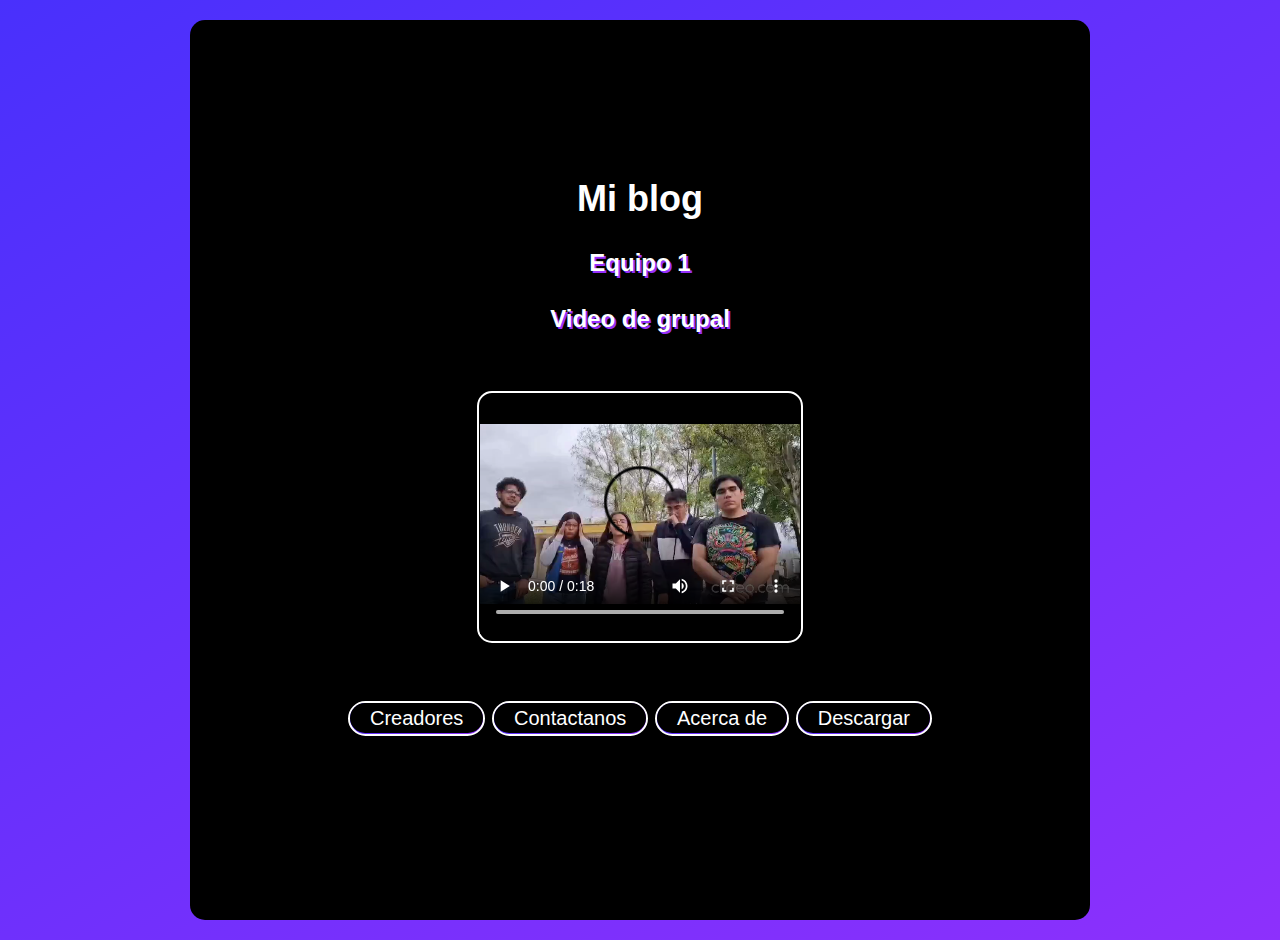
<file: index.html>
<!DOCTYPE html>
<html lang="en">
<head>
    <meta charset="UTF-8">
    <meta name="viewport" content="width=device-width, initial-scale=1.0">
    <title>Principal</title>
    <link rel="stylesheet" href="idx.css">
</head>
<body>
    <div class="contenedor">
        <h2>Mi blog</h2>
        <b>Equipo 1</b>
        <br>
        <b>Video de grupal</b>
        <br><br>

        <table BORDER class="t1">
        <td>
        <video width="320" height="240" controls>
            <source src="img/vgrupal.mp4" type="video/mp4">
            Tu navegador no soporta la etiqueta de video.
          </video>
        </td>
        </table>
        
        <br><br>
        <div class="botones">

        <a href="creadores.html">
        <button class="b1">
            <span>Creadores</span>
        </button>
        </a>
    
        <a href="contacto.html">
        <button class="b2">
            <span>Contactanos</span>
        </button>
        </a>

        <a href="acercade.html">
        <button class="b3">
            <span>Acerca de</span>
        </button>
        </a>

        <a href="descargas.html">
        <button class="b4">
            <span>Descargar</span>
        </button>
        </a>
        </div>

        <br>
        <br>
    </div>
</body>
</html>
</file>
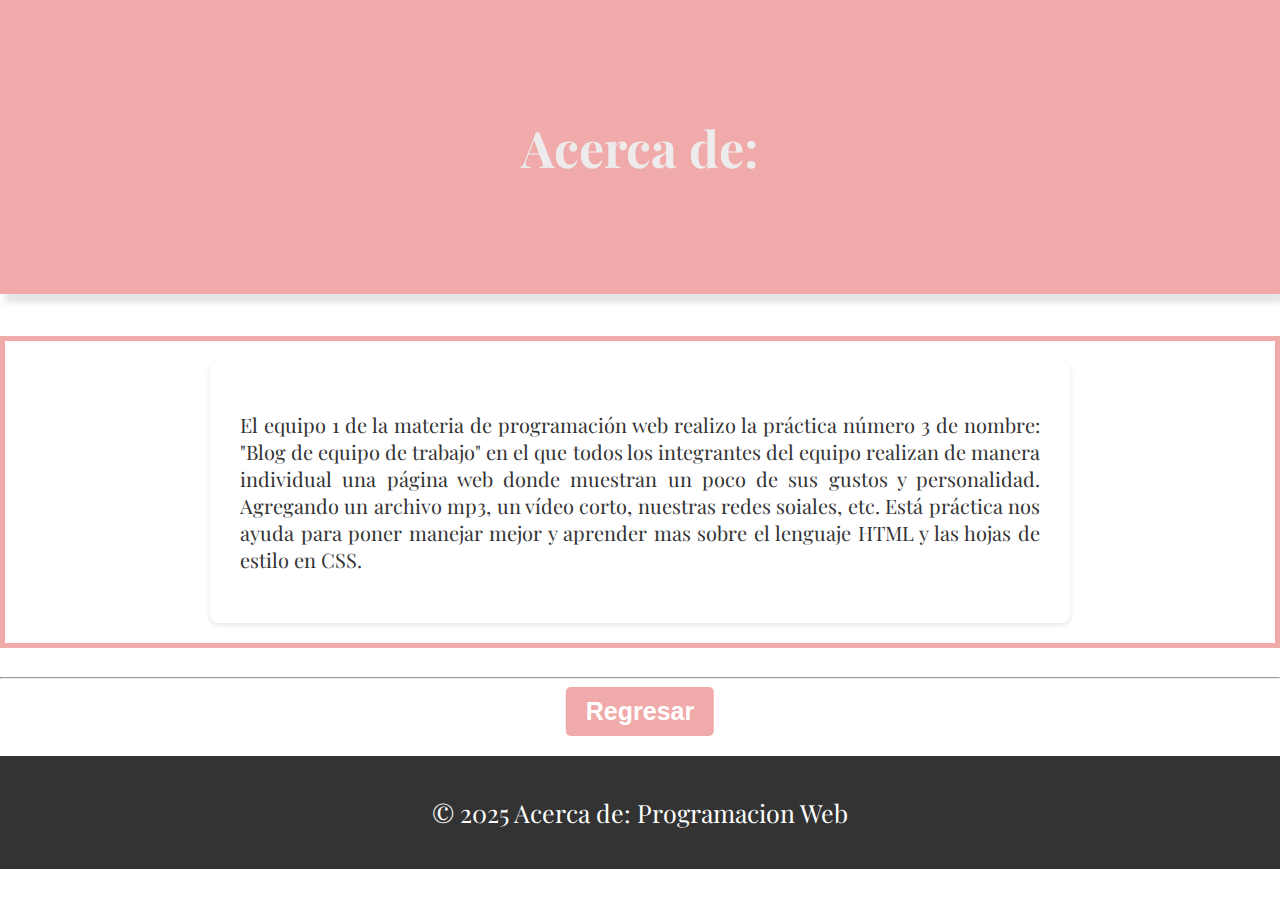
<file: acercade.html>
<!DOCTYPE html>
<html lang="es">
<head>
    <meta charset="UTF-8">
    <meta name="viewport" content="width=device-width, initial-scale=1.0">
    <title>Acerca de</title>
    <link rel="stylesheet" href="hoja.css">
    <link rel="preconnect" href="https://fonts.googleapis.com">
    <link href="https://fonts.googleapis.com/css2?family=Playfair+Display:wght@400;700&display=swap" rel="stylesheet">
</head>
<body>
<div class="encabezado">
    <h1>Acerca de:</h1>
    
</div>
<br> <br>
<div class="cont">
    <medio>
    <p>El equipo 1 de la materia de programaci&oacute;n web 
        realizo la pr&aacute;ctica n&uacute;mero 3 de nombre:
        "Blog de equipo de trabajo" en el que todos los integrantes
        del equipo realizan de manera individual una p&aacute;gina
        web donde muestran un poco de sus gustos y personalidad.
        Agregando un archivo mp3, un v&iacute;deo corto, nuestras
        redes soiales, etc.
        Est&aacute; pr&aacute;ctica nos ayuda para poner manejar 
        mejor y aprender mas sobre el lenguaje HTML y las hojas de 
        estilo en CSS.
    </p>
    </medio>
</div>
<br><hr>
<button class="btn-back" onclick="window.location.href='index.html'">Regresar</button>
<section class = "pie">
    <p>&copy; 2025 Acerca de: Programacion Web</p>
</section>

</body>
</html>
</file>
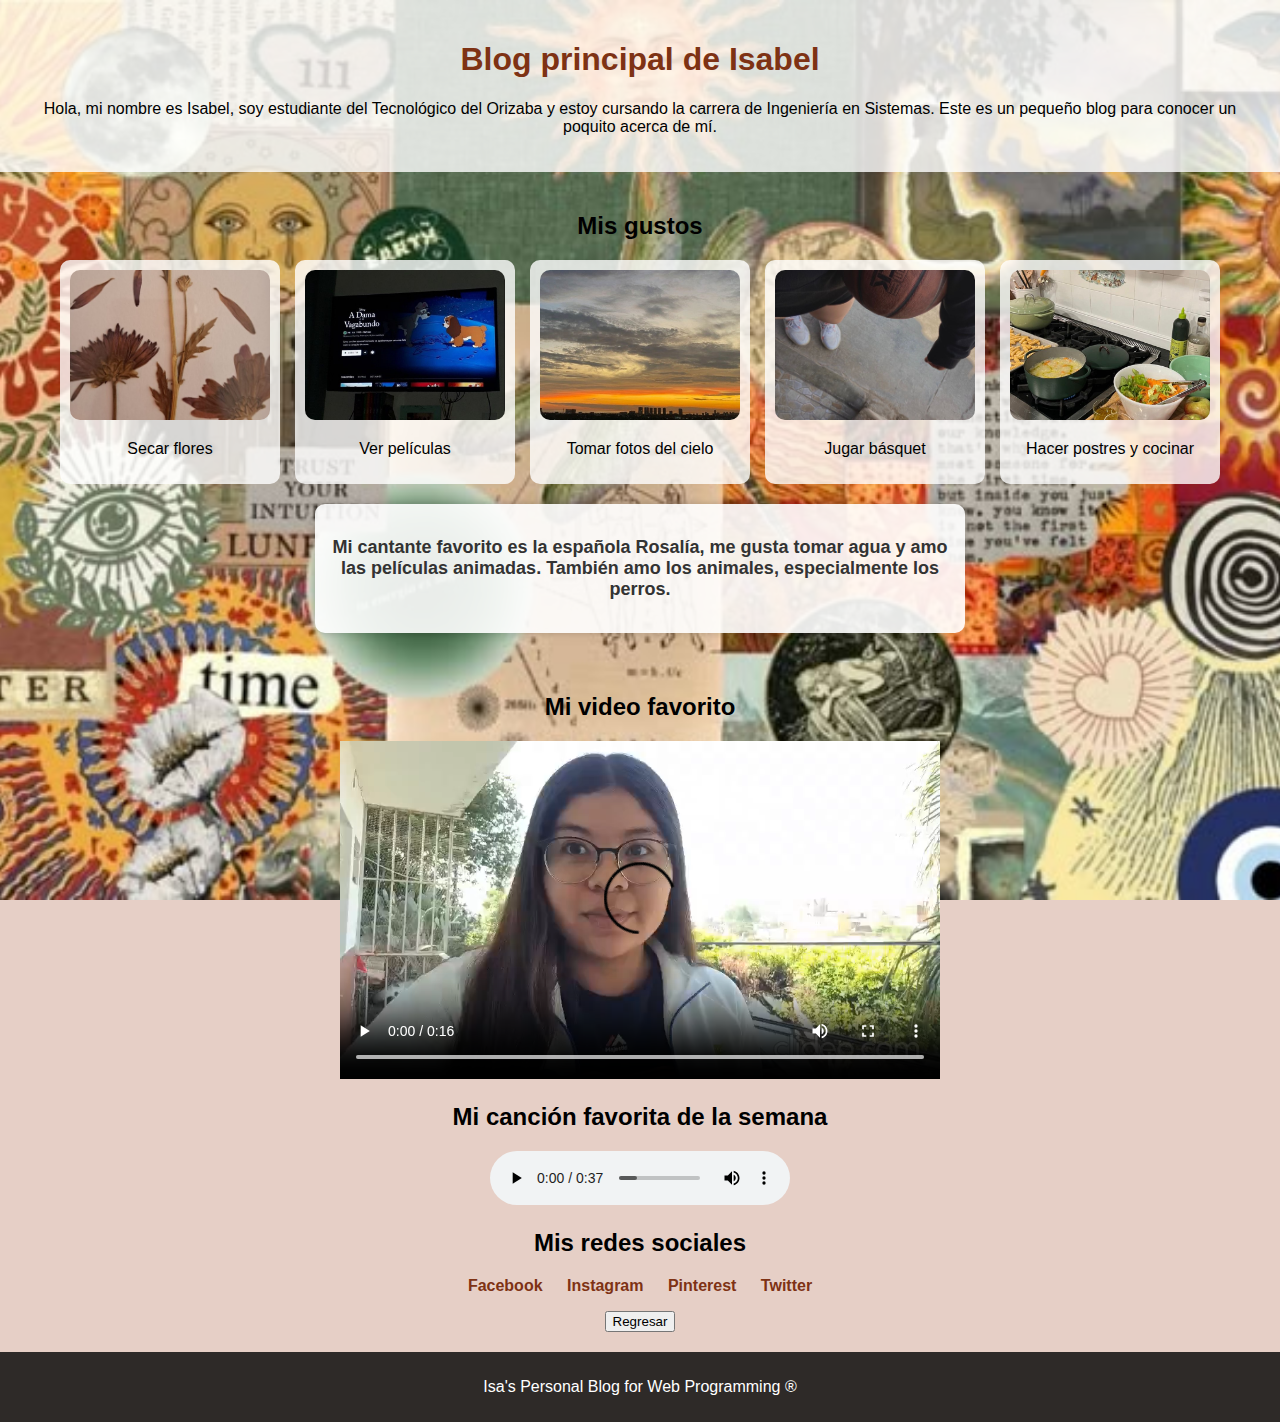
<file: blogi.html>
<!DOCTYPE html>
<html lang="es">
<head>
    <meta charset="UTF-8">
    <meta name="viewport" content="width=device-width, initial-scale=1.0">
    <title>Blog principal de Isabel</title>
    <link rel="stylesheet" href="estiloi.css">
</head>
<body>
    <header>
        <h1>Blog principal de Isabel</h1>
        <p>Hola, mi nombre es Isabel, soy estudiante del Tecnológico del Orizaba y estoy cursando la carrera de Ingeniería en Sistemas. Este es un pequeño blog para conocer un poquito acerca de mí.</p>
    </header>
    
    <section class="gustos">
        <h2>Mis gustos</h2>
        <div class="gustos-container">
            <div class="gusto">
                <img src="img/flores1.jpeg" alt="Secar flores">
                <p>Secar flores</p>
            </div>
            <div class="gusto">
                <img src="img/peliculas.jpg" alt="Ver películas">
                <p>Ver películas</p>
            </div>
            <div class="gusto">
                <img src="img/cielo.jpg" alt="Observar el cielo">
                <p>Tomar fotos del cielo</p>
            </div>
            <div class="gusto">
                <img src="img/Basketball.jpg" alt="Jugar básquet">
                <p>Jugar básquet</p>
            </div>
            <div class="gusto">
                <img src="img/pos.jpg" alt="Hacer postres y cocinar">
                <p>Hacer postres y cocinar</p>
            </div>
        </div>
        <div class="favoritos">
            <p>Mi cantante favorito es la española <strong>Rosalía</strong>, me gusta tomar <strong>agua</strong> y amo las películas animadas. También amo los animales, especialmente los perros.</p>
        </div>
    </section>
    
    <section class="video">
        <h2>Mi video favorito</h2>
        <video width="600" controls>
            <source src="img/Video.mp4" type="video/mp4">
            Tu navegador no soporta el elemento de video.
        </video>
    </section>
    
    <section class="musica">
        <h2>Mi canción favorita de la semana</h2>
        <audio controls>
            <source src="img/cpy.mp3" type="audio/mpeg">
            Tu navegador no soporta el elemento de audio.
        </audio>
    </section>
    
    <section class="redes">
        <h2>Mis redes sociales</h2>
        <ul>
            <li><a href="https://facebook.com" target="_blank">Facebook</a></li>
            <li><a href="https://instagram.com" target="_blank">Instagram</a></li>
            <li><a href="https://pinterest.com" target="_blank">Pinterest</a></li>
            <li><a href="https://twitter.com" target="_blank">Twitter</a></li>
        </ul>
    </section>
    <button class="btn-back" onclick="window.location.href='creadores.html'">Regresar</button>
    <footer>
        <p>Isa's Personal Blog for Web Programming ®</p>
    </footer>
</body>
</html>
</file>
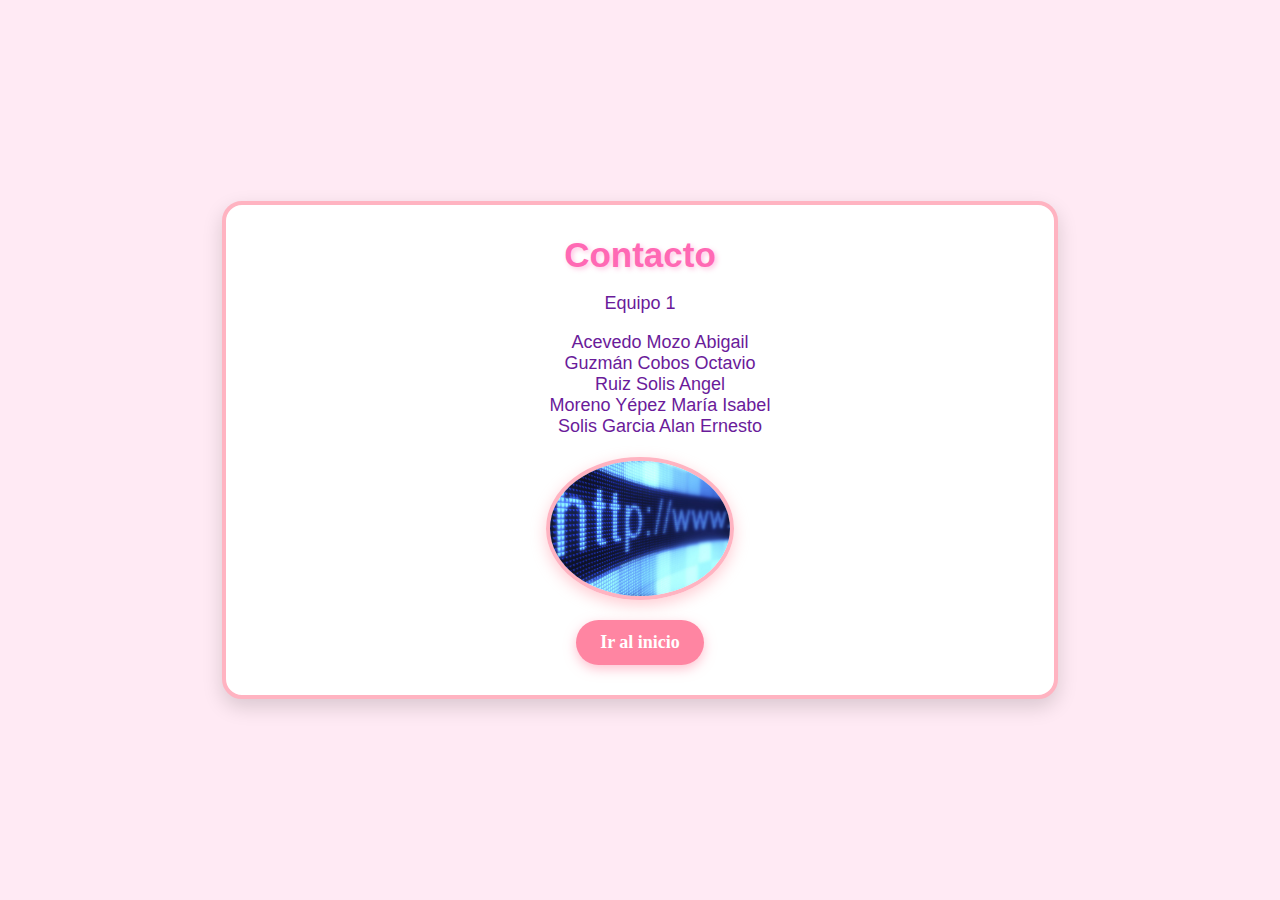
<file: contacto.html>
<!DOCTYPE html>
<html lang="es">
<head>
    <meta charset="UTF-8">
    <meta name="viewport" content="width=device-width, initial-scale=1.0">
    <title>Contacto</title>
    <link rel="stylesheet" href="webcont.css">
</head>
<body>
    <div class="contenedor">
        <h1>Contacto</h1>
        <p class="equipo">Equipo 1</p>
        <ul>
            <li>Acevedo Mozo Abigail</li>
            <li>Guzmán Cobos Octavio</li>
            <li>Ruiz Solis Angel</li>
            <li>Moreno Yépez María Isabel</li>
            <li>Solis Garcia Alan Ernesto</li>
        </ul>

        <!-- Imagen centrada -->
        <div class="imagen-container">
            <img src="img/web.jpg" alt="Imagen Web">
        </div>

        <a href="index.html" class="boton">Ir al inicio</a>
    </div>
</body>
</html>
</file>
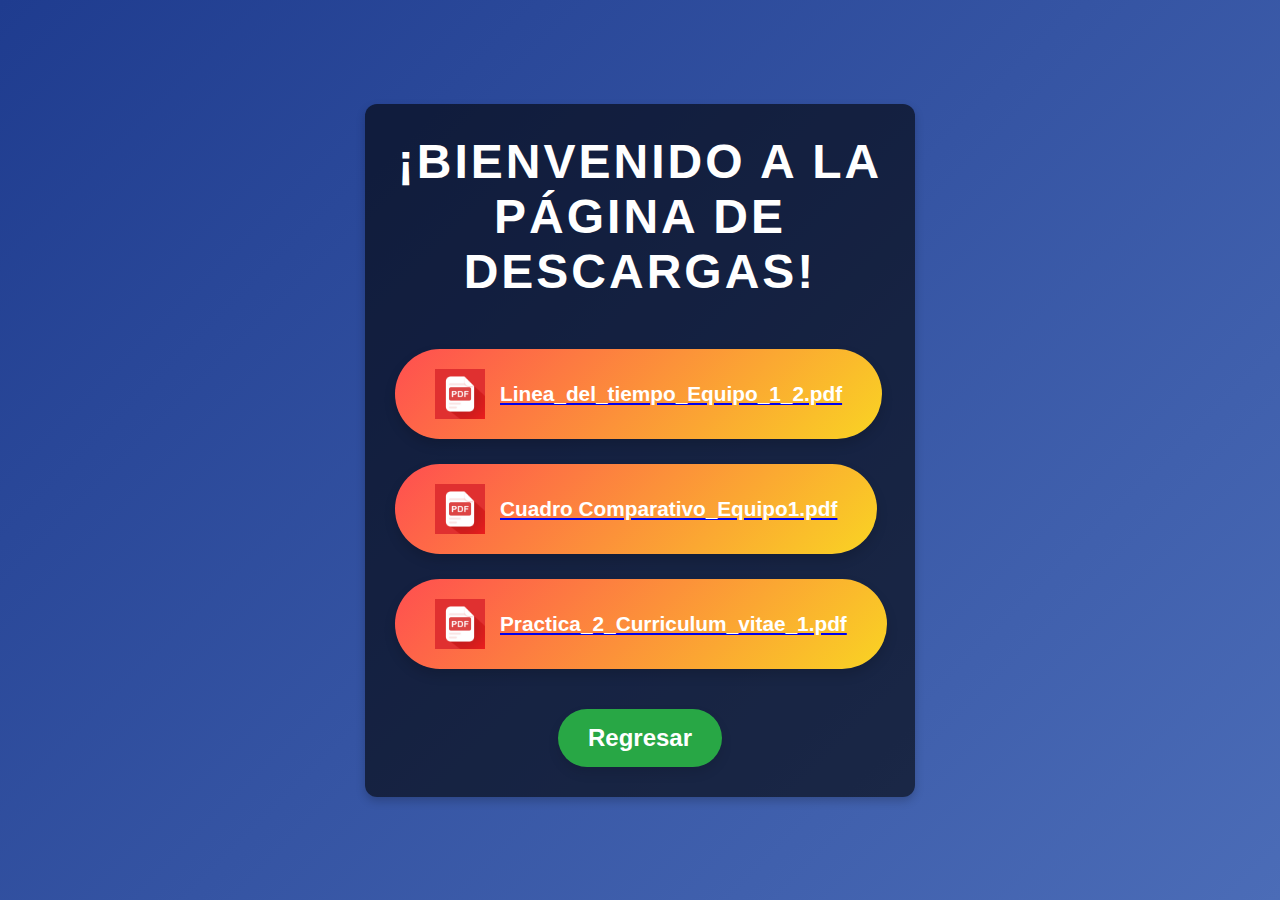
<file: descargas.html>
<!DOCTYPE html>
<html lang="es">
<head>
    <meta charset="UTF-8">
    <meta name="viewport" content="width=device-width, initial-scale=1.0">
    <title>Descargas Estilizadas</title>
    <link rel="stylesheet" href="descarga.css">
</head>
<body>
    <div class="container">
        <h1>¡Bienvenido a la Página de Descargas!</h1>
        
        <div class="buttons">
            <!-- Primer archivo -->
            <a href="docs/Linea_del_tiempo_Equipo_1_2.pdf" target="_blank">
                <button class="download-btn">
                    <img src="img/docjpg.jpg" width="50px" height="50px" alt=" Linea_del_tiempo_Equipo_1_2.pdf">
                    Linea_del_tiempo_Equipo_1_2.pdf
                </button>
            </a>
            
            
            <!-- Segundo archivo -->
            <a href="docs/Cuadro Comparativo_Equipo1.pdf" target="_blank">
                <button class="download-btn">
                    <img src="img/docjpg.jpg" width="50px" height="50px" alt="Cuadro Comparativo_Equipo1.pdf">
                    Cuadro Comparativo_Equipo1.pdf
                </button>
            </a>

            <!-- Tercer archivo -->
            <a href="docs/Practica_2_Curriculum_vitae_1.pdf" target="_blank">
                <button class="download-btn">
                    <img src="img/docjpg.jpg" width="50px" height="50px" alt="Practica_2_Curriculum_vitae_1.pdf">
                    Practica_2_Curriculum_vitae_1.pdf
                </button>
            </a>
        </div>

        <!-- Botón de regresar -->
        <a href="index.html">
            <button class="back-btn">Regresar</button>
        </a>
    </div>
</body>
</html>
</file>
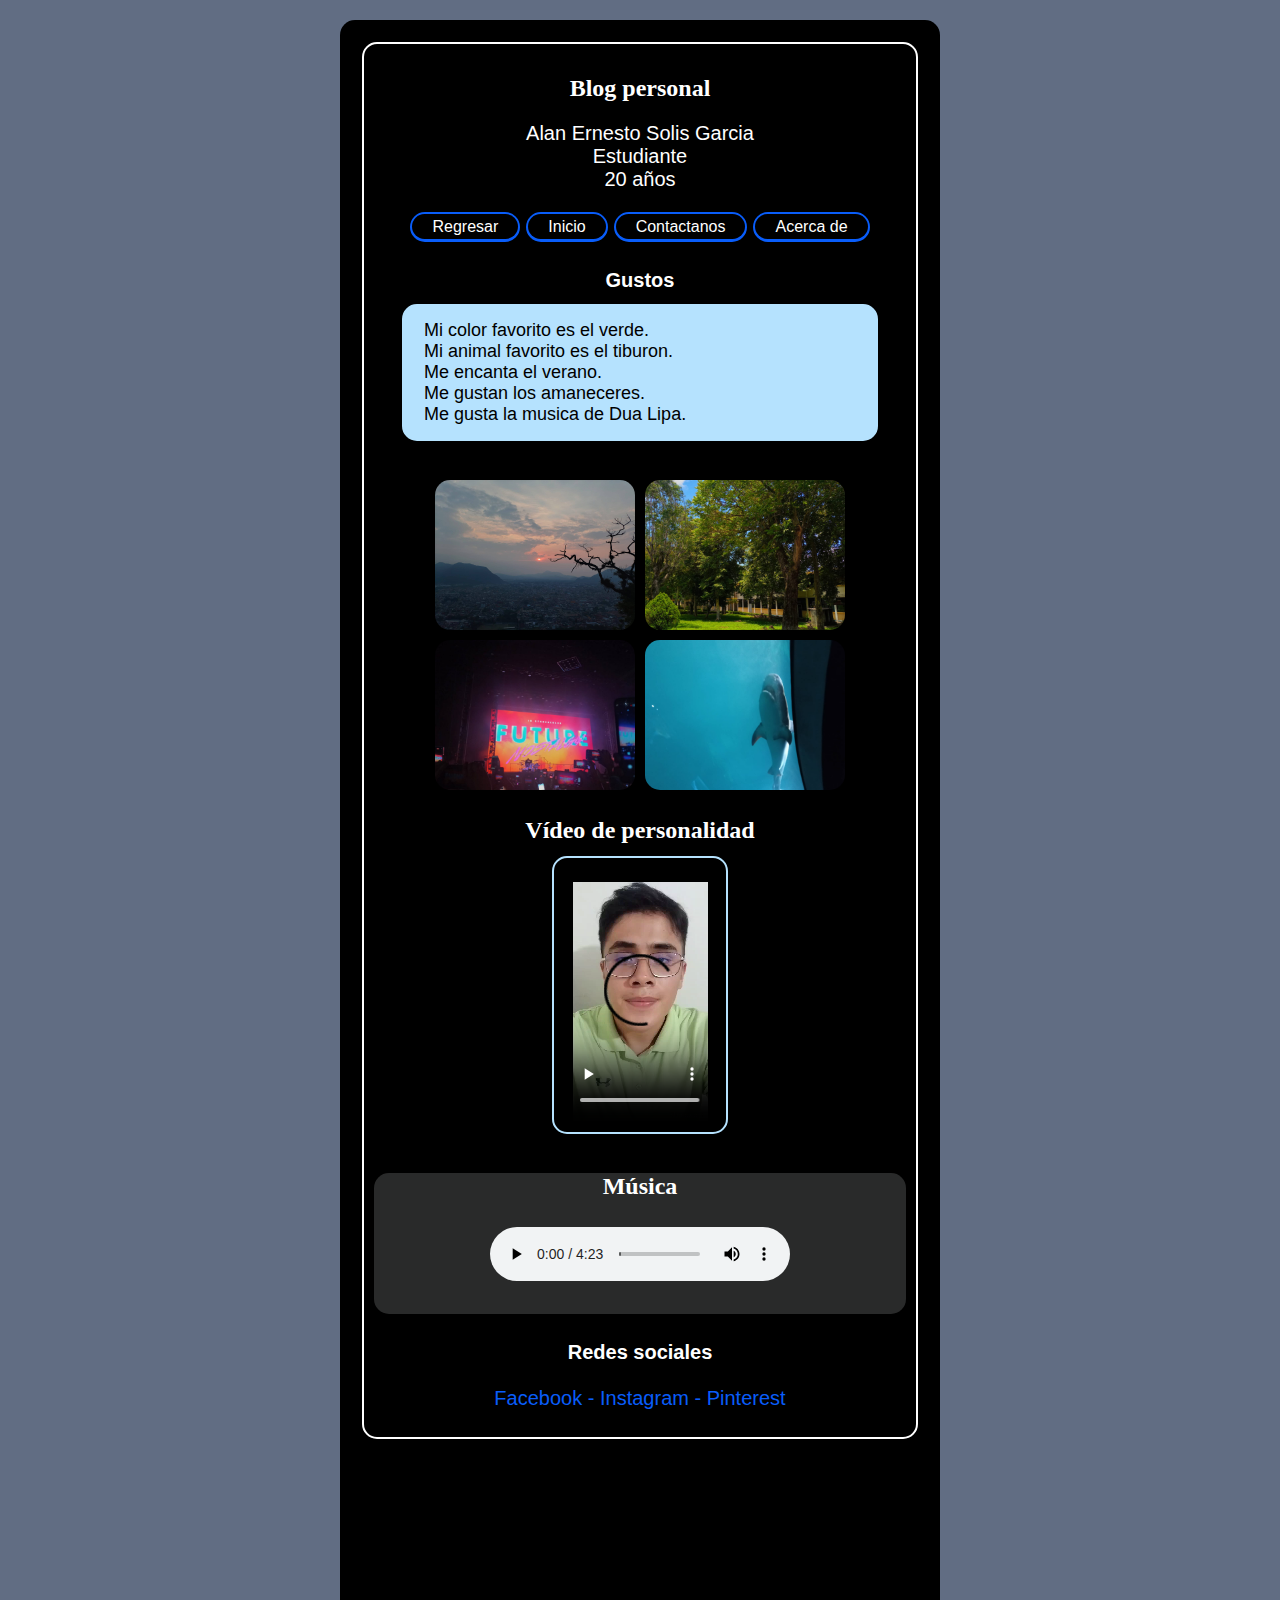
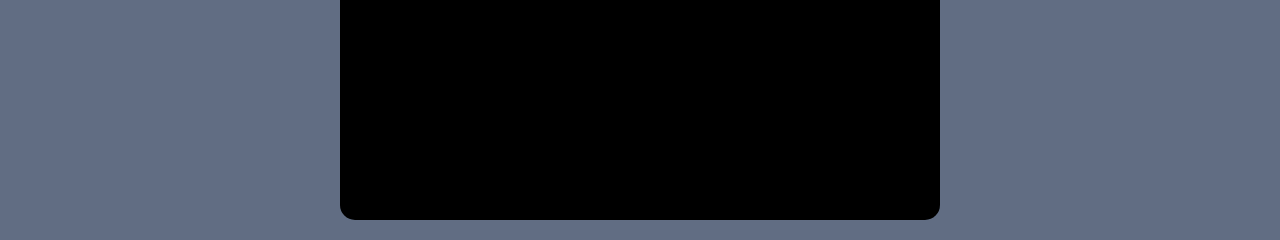
<file: miblog.html>
<!DOCTYPE html>
<html lang="en">
<head>
    <meta charset="UTF-8">
    <meta name="viewport" content="width=device-width, initial-scale=1.0">
    <title>BlogAlan</title>
    <link rel="stylesheet" href="myb.css">
</head>
<body>
    <div class="perfil">
        <table BORDER class="t1">
        <td>
        <br>
        <b>Blog personal</b>
        <p>
        Alan Ernesto Solis Garcia
        <br>
        Estudiante
        <br>
        20 años
        </p>
        
        <div class="botones">
            <a href="creadores.html">
            <button class="b1">
                <span>Regresar</span>
            </button>
            </a>
        
            <a href="index.html">
            <button class="b2">
                <span>Inicio</span>
            </button>
            </a>
    
            <a href="contacto.html">
            <button class="b3">
                <span>Contactanos</span>
            </button>
            </a>

            <a href="contacto.html">
            <button class="b4">
                <span>Acerca de</span>
            </button>
            </a>

        </div>

        <br>

        <div class="gustos">
            <b>Gustos</b>
            <table BORDER class="t2">
            <td>
            <p>Mi color favorito es el verde.
               <br>
               Mi animal favorito es el tiburon.
               <br>
               Me encanta el verano.
               <br>
               Me gustan los amaneceres.
               <br>
               Me gusta la musica de Dua Lipa.
            </p>
            </td>
            </table>
        </div>
        <br>

        <div class="imagenes">
            <img src="img/amane.jpg" width="200px" height="160" Border="0">
            <img src="img/vera.jpg" width="200px" height="210" Border="0">
            <img src="img/fnos.jpg" width="200px" height="210" Border="0">
            <img src="img/tiburon.jpg" width="200px" height="210" Border="0">
        </div>

        <br>

        <b>V&iacute;deo de personalidad</b>
        <br>

        <table BORDER class="t3">
        <td>
        <video width="320" height="240" controls>
            <source src="img/personA.mp4" type="video/mp4">
            Tu navegador no soporta la etiqueta de video.
          </video>
        </td>
        </table>
        <br>

        <div class="music">
        <b>M&uacute;sica</b>
        <br><br>
        <audio controls>
            <source src="img/adven.mp3" type="audio/mpeg">
            Tu navegador no soporta el elemento de audio.
        </audio>
        <br><br>
        </div>
        <br>
        <div class="Redes">
        <b>Redes sociales</b>
        <br><br>
        <a href="https://www.facebook.com/share/1BJknhBjdQ/">Facebook -</a>
        <a href="https://www.instagram.com/alansg_21?igsh=MWE3NDFheTZzNXlhZQ==">Instagram -</a>
        <a href="https://pin.it/1C1AAfkD9">Pinterest</a>
        <br><br>
        </div>

        </td>
        </table>
    </div>

</body>
</html>
</file>
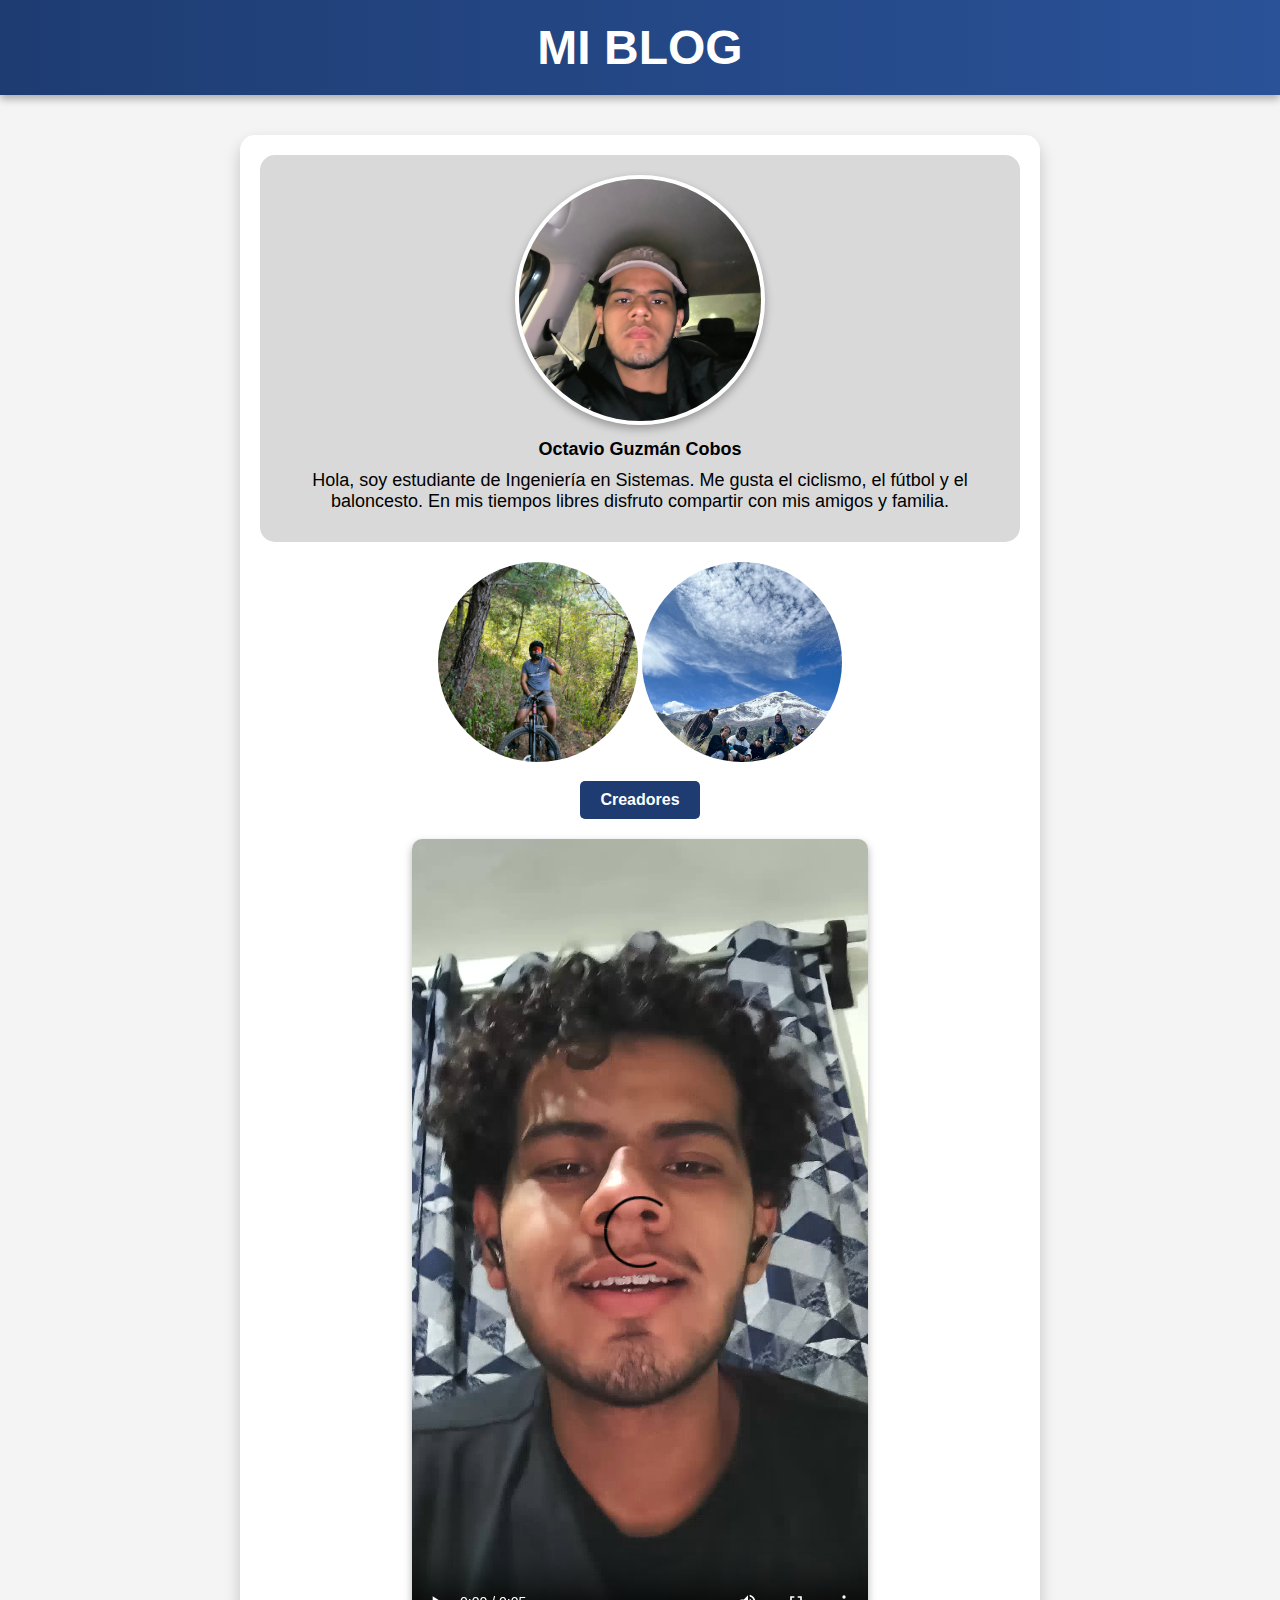
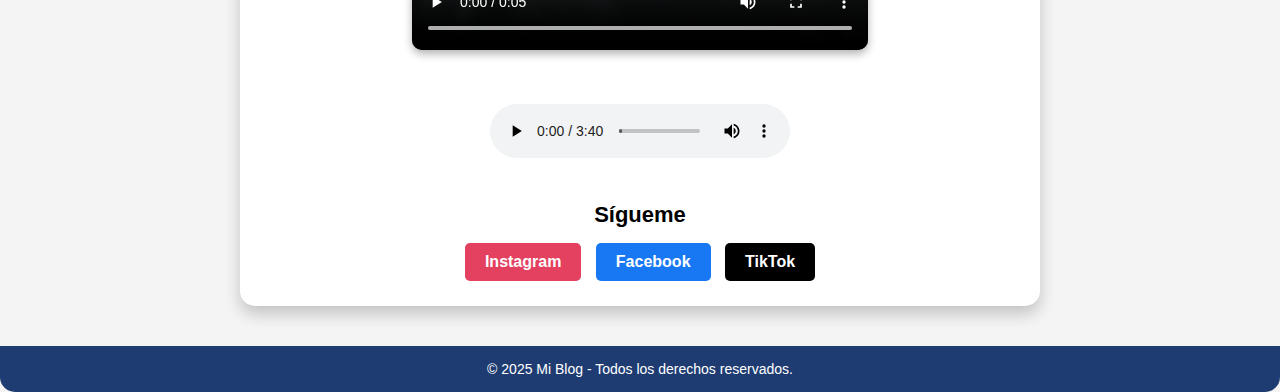
<file: tavo.html>
<!DOCTYPE html>
<html lang="es">
<head>
    <meta charset="UTF-8">
    <meta name="viewport" content="width=device-width, initial-scale=1.0">
    <title>Mi Blog</title>
    <link rel="stylesheet" href="tavo.css">
</head>
<body>
    <header>
        <h1>Mi Blog</h1>
    </header>
    
    <main>
        <!-- Sección del perfil -->
        <section class="perfil-container">
            <div class="perfil">
                <img src="img/tavo.jpg" alt="Mi Foto" class="perfil-img">
                <p><strong>Octavio Guzmán Cobos</strong></p>
                <p>Hola, soy estudiante de Ingeniería en Sistemas. Me gusta el ciclismo, el fútbol y el baloncesto. En mis tiempos libres disfruto compartir con mis amigos y familia.</p>
            </div>
            <div class="extra-fotos">
                <img src="img/foto.jpg" alt="Foto 1" class="extra-img">
                <img src="img/ft.jpg" alt="Foto 2" class="extra-img">
            </div>
            <a href="creadores.html" class="btn">Creadores</a>
        </section>
        
        <!-- Sección de multimedia -->
        <section class="multimedia">
            <div class="media-container">
                <video controls>
                    <source src="img/tavo.mp4" type="video/mp4">
                    Tu navegador no soporta el video.
                </video>
                <audio controls>
                    <source src="img/Congratulations [R8vpQdZErbw].mp3" type="audio/mp3">
                    Tu navegador no soporta el audio.
                </audio>
            </div>
        </section>
        
        <!-- Redes Sociales -->
        <section class="redes">
            <h2>Sígueme</h2>
            <a href="https://www.instagram.com/tavo_cobos/" class="social instagram">Instagram</a>
            <a href="https://www.facebook.com/octavio.guzmancobos" class="social facebook">Facebook</a>
            <a href="https://www.tiktok.com/@tavomakinadefuego" class="social tiktok">TikTok</a>
        </section>
    </main>
    
    <footer>
        <p>&copy; 2025 Mi Blog - Todos los derechos reservados.</p>
    </footer>
</body>
</html>
</file>
<file: idx.css>
body{
    display: flex;
    justify-content: center;
    flex-wrap: wrap; 
    margin: 0;
    padding: 20px;
    background: linear-gradient(150deg, #4930fc, #8d30fc );
    height: 100vh;
}

.contenedor{
    display: flex;
    flex-direction: column;
    align-items: center;
    justify-content: center;

    border-radius: 15px;
    box-sizing: border-box;
    width: 100%; 
    max-width: 900px; 
    padding: 20px;
    background-color: black;
    color: white;
    text-align: center;
    font-family: sans-serif;
    font-size: 24px;
}

.t1 td{
    position: relative;
    width: 100%;
    border-collapse: collapse;
    border: 2px solid white;
    border-radius: 15px;
    margin: 10px auto;
}

.t2 td{
    position: relative;
    width: 100%;
    border-collapse: collapse;
    border: 2px solid white;
    border-radius: 15px;
    margin: 10px auto;
}

table{
    border: none;
}

.contenedor b{
    text-shadow: 2px 2px #9630fc;
    font-family: 'Lucida Sans', sans-serif;
}

button:hover span{
    background: none;
}

button:active{
    transform: scale(0.9);
}

.b1{
    
    border-radius: 100px;
    background-color: black;
    border-style: solid;
    border-width: 2px;
    border-color: white;
    font-family: sans-serif;
    color: white;
    font-size: 20px;

    background-image: linear-gradient(150deg, #4930fc, #8d30fc);
    cursor: pointer;
    transition: .3s;
    padding: 4px 0;
    display: inline;

}

.b1 span{
    text-align: center;
    background-color: black;
    padding: 4px 20px;
    border-radius: 100px;
    transition: .3s;
}


.b2{
    border-radius: 100px;
    background-color: black;
    border-style: solid;
    border-width: 2px;
    border-color: white;
    font-family: sans-serif;
    color: white;
    font-size: 20px;

    background-image: linear-gradient(150deg, #4930fc, #8d30fc);
    cursor: pointer;
    transition: .3s;
    padding: 4px 0;
    display: inline;
}

.b2 span{
    text-align: center;
    background-color: black;
    padding: 4px 20px;
    border-radius: 100px;
    transition: .3s;
}

.b3{
    border-radius: 100px;
    background-color: black;
    border-style: solid;
    border-width: 2px;
    border-color: white;
    font-family: sans-serif;
    color: white;
    font-size: 20px;

    background-image: linear-gradient(150deg, #4930fc, #8d30fc);
    cursor: pointer;
    transition: .3s;
    padding: 4px 0;
    display: inline;
}

.b3 span{
    text-align: center;
    background-color: black;
    padding: 4px 20px;
    border-radius: 100px;
    transition: .3s;
}

.b4{
    border-radius: 100px;
    background-color: black;
    border-style: solid;
    border-width: 2px;
    border-color: white;
    font-family: sans-serif;
    color: white;
    font-size: 20px;

    background-image: linear-gradient(150deg, #4930fc, #8d30fc);
    cursor: pointer;
    transition: .3s;
    padding: 4px 0;
    display: inline;
}

.b4 span{
    text-align: center;
    background-color: black;
    padding: 4px 20px;
    border-radius: 100px;
    transition: .3s;
}

a{
    text-decoration: none;
}
</file>
<file: hoja.css>
body {           
    font-family: 'Playfair Display', serif;
    margin: 0;
    padding: 0;
    background: #ffffff;
    color: #333;
}
.encabezado {
    background: #f1aaaa;
    padding: 80px;
    text-align: center;
    box-shadow: 5px 9px 6px rgba(0, 0, 0, 0.1);
}
.encabezado h1{
    font-size: 50px;
    text-align: center;
    color: #edebeb;
}
.cont{
    display: flex;
    justify-content: center;
    gap: 50px;
    padding: 20px;
    flex-wrap: wrap;
    border: 5px solid #f1aaaa;
}
.cont p{
    font-size: 20px;
    text-align: justify;
}
.cont medio {
    background: white;
    padding: 30px;
    border-radius: 8px;
    box-shadow: 0 2px 5px rgba(0, 0, 0, 0.1);
    width: 800px;
}
.pie {
    font-size: 25px;
    background: #333;
    color: white;
    text-align: center;
    padding: 15px;
    margin-top: 20px;
    }
.btn-back {
    background-color: #f1aaaa;
    color: white;
    border: none;
    padding: 10px 20px;
    font-weight: bold;
    font-size: 25px;
    cursor: pointer;
    border-radius: 5px;
    transition: background 0.3s;
    position:relative; /* Fija el botón en la pantalla */
    bottom: 0px; /* Lo posiciona 20px desde abajo */
    left: 50%; /* Lo mueve al centro horizontal */
    transform: translateX(-50%);
}

.btn-back:hover {
    background-color: rgb(255, 199, 182);
}
</file>
<file: estiloi.css>
body {
    font-family: "Gill Sans MT", sans-serif;
    background-image: url('img/fondo.jpg');
    background-color: #e6cfc6;
    background-size: cover;
    background-position: center;
    background-attachment: fixed; 
    margin: 0;
    padding: 0;
    text-align: center;
}

/* Encabezado */
header {
    background: rgba(255, 255, 255, 0.8);
    padding: 20px;
}

h1 {
    color: #7e3214;
}

/* Sección de gustos */
.gustos {
    padding: 20px;
}

.gustos-container {
    display: flex;
    flex-wrap: wrap;
    justify-content: center;
    gap: 15px;
}

.gusto {
    background: rgba(255, 255, 255, 0.8);
    padding: 10px;
    border-radius: 10px;
    width: 200px;
    text-align: center;
}

.gusto img {
    width: 100%;
    height: 150px;
    object-fit: cover;
    border-radius: 10px;
}

.favoritos {
    background: rgba(255, 255, 255, 0.9);
    padding: 15px;
    margin: 20px auto;
    width: 50%;
    border-radius: 10px;
    box-shadow: 0px 0px 10px rgba(0, 0, 0, 0.2);
}

.favoritos p {
    font-size: 18px;
    font-weight: bold;
    color: #333;
}

.video, .musica {
    margin: 20px 0;
}


.redes ul {
    list-style: none;
    padding: 0;
}

.redes li {
    display: inline;
    margin: 10px;
}

.redes a {
    text-decoration: none;
    font-weight: bold;
    color: #7e3214;
}


footer {
    background: rgba(0, 0, 0, 0.8);
    color: white;
    padding: 10px;
    margin-top: 20px;
}
</file>
<file: webcont.css>
body {
    background-color: #ffeaf4; /* Fondo rosa pastel */
    display: flex;
    justify-content: center;
    align-items: center;
    height: 100vh;
    margin: 0;
    
}

.contenedor {
    background-color: #ffffff;
    width: 60%;
    padding: 30px;
    box-shadow: 0px 8px 20px rgba(0, 0, 0, 0.15); /* Sombra más suave */
    border-radius: 20px; /* Bordes más redondeados */
    text-align: center;
    font-size: 18px;
    border: 4px solid #ffb3c1; /* Borde rosa pastel */
   
}

h1 {
    color: #ff69b4; /* Rosa fuerte */
    padding: 0; 
    margin: 0;
    font-family: 'Comic Sans MS', cursive, sans-serif;
    font-weight: bold;
    font-size: 35px;
    text-shadow: 2px 2px 5px rgba(255, 105, 180, 0.4); /* Brillo suave */
}

.equipo, li {
    color: #6a1b9a; /* Púrpura pastel */
    list-style-type: none;
    font-family: 'Comic Sans MS', cursive, sans-serif;
    font-weight: normal;
}

.imagen-container {
    display: flex;
    justify-content: center;
    margin-top: 20px;
    font-size: 90px;
}

.imagen-container img {
    width: 180px;
    height: auto;
    border-radius: 50%; /* Bordes redondeados para un look más suave */
    border: 4px solid #ffb3c1; /* Borde rosa pastel */
    box-shadow: 0px 5px 15px rgba(255, 182, 193, 0.7); /* Efecto glow */
}

.boton {
    display: inline-block;
    margin-top: 20px;
    padding: 12px 24px;
    background-color: #ff85a2; /* Rosa suave */
    color: #fff;
    text-decoration: none;
    font-weight: bold;
    border-radius: 30px;
    box-shadow: 0px 4px 12px rgba(255, 133, 162, 0.5); /* Brillo en el botón */
    transition: background-color 0.3s ease, transform 0.2s ease;
}

.boton:hover {
    background-color: #ff4d79; /* Rosa más intenso */
    transform: scale(1.05); /* Efecto de agrandamiento */
}
</file>
<file: descarga.css>
* {
    margin: 0;
    padding: 0;
    box-sizing: border-box;
}

body {
    font-family: 'Roboto', sans-serif;
    background: linear-gradient(135deg, #1f3c8f, #4b6cb7); 
    color: #fff;
    display: flex;
    justify-content: center;
    align-items: center;
    height: 100vh;
    text-align: center;
}

/* Contenedor principal */
.container {
    background: rgba(0, 0, 0, 0.6); 
    padding: 30px;
    border-radius: 12px;
    box-shadow: 0 4px 10px rgba(0, 0, 0, 0.2);
    max-width: 550px;
    width: 100%;
}

/* Estilo para el título */
h1 {
    font-size: 3em;
    margin-bottom: 30px;
    text-transform: uppercase;
    letter-spacing: 3px;
    animation: fadeIn 1s ease-out;
}

/* Animación de entrada del título */
@keyframes fadeIn {
    0% {
        opacity: 0;
        transform: translateY(-50px);
    }
    100% {
        opacity: 1;
        transform: translateY(0);
    }
}

/* Estilo de los botones de descarga */
.buttons {
    display: flex;
    flex-direction: column;
    gap: 25px;
    margin-top: 50px;
}

/* Estilo para cada botón */
.download-btn {
    background: linear-gradient(135deg, #ff4e50, #f9d423); /* Gradiente vibrante */
    color: #fff;
    border: none;
    border-radius: 50px;
    padding: 20px 40px;
    font-size: 1.3em;
    font-weight: bold;
    cursor: pointer;
    display: flex;
    justify-content: center;
    align-items: center;
    gap: 15px;
    transition: transform 0.3s, box-shadow 0.3s ease, background 0.5s ease;
    box-shadow: 0 6px 12px rgba(0, 0, 0, 0.15);
}

/* mouse sobre los botones */
.download-btn:hover {
    transform: translateY(-5px);
    box-shadow: 0 8px 20px rgba(0, 0, 0, 0.2);
    background: linear-gradient(135deg, #f9d423, #ff4e50); /* Cambio de dirección del gradiente */
}

/* Efectos de las imágenes en los botones */
.download-btn img {
    transition: transform 0.3s;
}

.download-btn:hover img {
    transform: scale(1.1);
}

/* Estilo del botón de regresar */
.back-btn {
    background-color: #28a745;
    color: #fff;
    border: none;
    border-radius: 50px;
    padding: 15px 30px;
    font-size: 1.5em;
    font-weight: bold;
    cursor: pointer;
    margin-top: 40px;
    transition: transform 0.3s, box-shadow 0.3s ease;
    box-shadow: 0 6px 12px rgba(0, 0, 0, 0.1);
}

/* Efectos del botón de regresar */
.back-btn:hover {
    transform: translateY(-5px);
    box-shadow: 0 8px 20px rgba(0, 0, 0, 0.2);
    background-color: #218838;
}
</file>
<file: myb.css>
body{
    display: flex;
    justify-content: center;
    flex-wrap: wrap; 
    margin: 0;
    padding: 20px;
    background-color: #616d83 ;
    height: 200vh;
}

.perfil{
    display: flex;
    flex-direction: column;
    align-items: center;
    
    border-radius: 15px;
    box-sizing: border-box;
    width: 100%; 
    max-width: 600px; 
    padding: 20px;
    background-color: black;
    color: white;
    text-align: center;
    font-family: 'Times New Roman', Times, serif;
    font-size: 24px;
}

.perfil p{
    font-family: sans-serif;
    font-size: 20px;
    text-align: center;
}

.gustos p{
    font-family: 'Lucida Sans', sans-serif;
    font-size: 18px;
    text-align: left;
    margin: 10px;
}

.gustos{
    font-family: sans-serif;
    font-size: 20px;
    text-align: center;
}

.music{
    background-color: #292a2a ;
    border-radius: 15px;
}

.Redes{
    font-family: sans-serif;
    font-size: 20px;
    text-align: center;
}

table{
    border: none;
}

.t1 td{
    position: relative;
    width: 100%;
    border-collapse: collapse;
    border: 2px solid white;
    border-radius: 15px;
    margin: 10px auto;
    padding: 4px 10px;
}


.t2 td{
    position: relative;
    border-radius: 15px;
    background-color: #b5e2fe ;
    border: 2px solid #b5e2fe;
    margin: 10px auto;
    padding: 4px 10px;
    color: black;
}

.t2{
    width: 100%;
    max-width: 500px;
    border: none;
    padding: 10px;
    margin: auto; 
}

.t3 td{
    position: relative;
    border-radius: 15px;
    border: 2px solid #b5e2fe;
    margin: 10px auto;
    padding: 4px 10px;
    color: black;
}

.t3{
    width: 100%;
    max-width: 200px;
    border: none;
    padding: 10px;
    margin: auto;
}

/*Centrar las imágenes y hacerlas responsivas */
.imagenes {
    display: flex;
    justify-content: center;
    flex-wrap: wrap;
    gap: 10px; /* Espaciado uniforme entre las imágenes */
}

.imagenes img {
    width: 100%; 
    border-radius: 15px;
    max-width: 200px; /* Tamaño máximo de las imágenes */
    height: 150px; /* Altura fija para que no se distorsionen */
    object-fit: cover; /* Recorta las imágenes para que mantengan las proporciones */
}

/* ---- Centrar el video y texto de música ---- */
video {
    width: 100%;
    max-width: 320px;
    margin-top: 20px;
}

button:hover span{
    background: none;
}

button:active{
    transform: scale(0.9);
}

.b1{
    
    border-radius: 100px;
    background-color: black;
    border-style: solid;
    border-width: 2px;
    border-color: #095dfa ;
    font-family: sans-serif;
    color: white;
    font-size: 16px;

    background-color: #095dfa;
    cursor: pointer;
    transition: .3s;
    padding: 4px 0;
    display: inline;

}

.b1 span{
    text-align: center;
    background-color: black;
    padding: 4px 20px;
    border-radius: 100px;
    transition: .3s;
}


.b2{
    border-radius: 100px;
    background-color: black;
    border-style: solid;
    border-width: 2px;
    border-color: #095dfa ;
    font-family: sans-serif;
    color: white;
    font-size: 16px;

    background-color: #095dfa;
    cursor: pointer;
    transition: .3s;
    padding: 4px 0;
    display: inline;
}

.b2 span{
    text-align: center;
    background-color: black;
    padding: 4px 20px;
    border-radius: 100px;
    transition: .3s;
}

.b3{
    border-radius: 100px;
    background-color: black;
    border-style: solid;
    border-width: 2px;
    border-color: #095dfa ;
    font-family: sans-serif;
    color: white;
    font-size: 16px;

    background-color: #095dfa;
    cursor: pointer;
    transition: .3s;
    padding: 4px 0;
    display: inline;
}

.b3 span{
    text-align: center;
    background-color: black;
    padding: 4px 20px;
    border-radius: 100px;
    transition: .3s;
}

.b4{
    border-radius: 100px;
    background-color: black;
    border-style: solid;
    border-width: 2px;
    border-color: #095dfa ;
    font-family: sans-serif;
    color: white;
    font-size: 16px;

    background-color: #095dfa;
    cursor: pointer;
    transition: .3s;
    padding: 4px 0;
    display: inline;
}

.b4 span{
    text-align: center;
    background-color: black;
    padding: 4px 20px;
    border-radius: 100px;
    transition: .3s;
}

a{
    text-decoration: none;
    color: #095dfa;
}
</file>
<file: tavo.css>
* {
    margin: 0;
    padding: 0;
    box-sizing: border-box;
    font-family: 'Arial', sans-serif;
}

body {
    background-color: #f4f4f4;
    text-align: center;
}

header {
    background: linear-gradient(90deg, #1e3c72, #2a5298);
    color: white;
    padding: 20px;
    font-size: 24px;
    font-weight: bold;
    text-transform: uppercase;
    box-shadow: 0px 4px 8px rgba(0, 0, 0, 0.3);
}

main {
    max-width: 800px;
    margin: 40px auto;
    background: white;
    padding: 20px;
    border-radius: 15px;
    box-shadow: 0px 8px 16px rgba(0, 0, 0, 0.2);
}

/* Sección del perfil */
.perfil {
    background: #d9d9d9;
    padding: 20px;
    border-radius: 15px;
}

.extra-img {
    width: 200px;
    height: 200px;
    border-radius: 50%;
    object-fit: cover;
    margin-top: 20px;
}

.perfil-img {
    width: 250px;
    height: 250px;
    border-radius: 50%;
    object-fit: cover;
    border: 4px solid white;
    box-shadow: 0px 4px 8px rgba(0, 0, 0, 0.3);
}

.perfil p {
    font-size: 18px;
    margin: 10px 0;
}

.btn {
    display: inline-block;
    padding: 10px 20px;
    margin-top: 15px;
    background: #1e3c72;
    color: white;
    text-decoration: none;
    border-radius: 5px;
    font-weight: bold;
    transition: background 0.3s;
}

.btn:hover {
    background: #2a5298;
}

/* Sección multimedia */
.multimedia {
    margin-top: 20px;
}

.video-container {
    display: flex;
    flex-direction: column;
    align-items: center;
    margin-top: 20px;
}

video {
    width: 60%;
    max-width: 500px;
    border-radius: 10px;
    box-shadow: 0px 4px 8px rgba(0, 0, 0, 0.3);
}

audio {
    margin-top: 50px;
}

/* Redes sociales */
.redes {
    margin-top: 40px;
}

.redes h2 {
    font-size: 22px;
    margin-bottom: 10px;
}

.redes a {
    display: inline-block;
    margin: 5px;
    padding: 10px 20px;
    text-decoration: none;
    color: white;
    font-weight: bold;
    border-radius: 5px;
    transition: transform 0.3s, opacity 0.3s;
}

.redes a:hover {
    transform: scale(1.1);
    opacity: 0.8;
}

.social.instagram {
    background: #E4405F;
}

.social.facebook {
    background: #1877F2;
}

.social.tiktok {
    background: #000000;
}

footer {
    background: #1e3c72;
    color: white;
    padding: 15px;
    margin-top: 20px;
    font-size: 14px;
    border-radius: 0 0 15px 15px;
}
</file>
